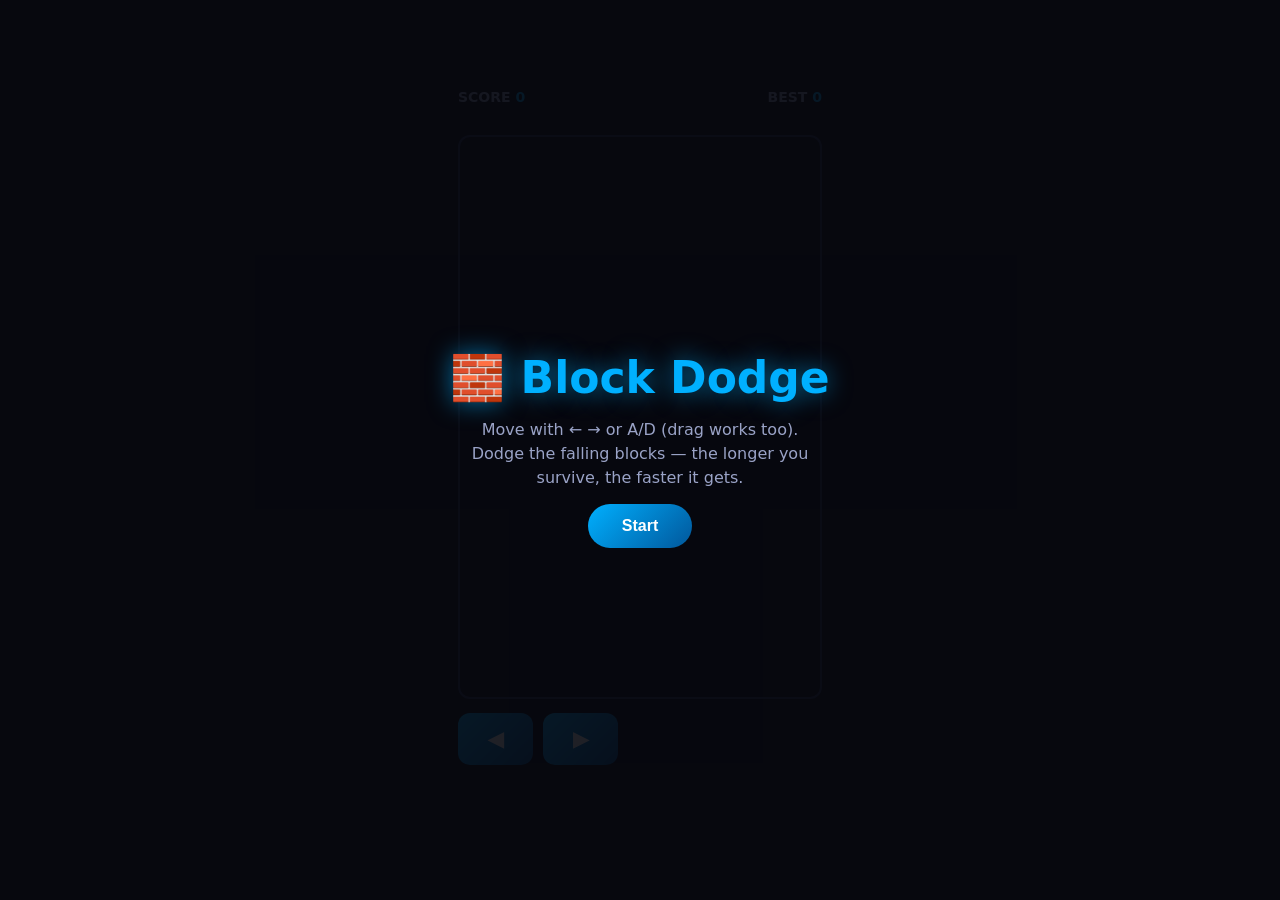
<file: dodge.html>
<!DOCTYPE html>
<html lang="en">
<head>
<meta charset="UTF-8" />
<meta name="viewport" content="width=device-width, initial-scale=1.0" />
<title>Block Dodge</title>
<style>
  * { box-sizing: border-box; margin: 0; }
  body {
    background: #07080f; color: #eef1ff; height: 100vh; overflow: hidden;
    display: flex; align-items: center; justify-content: center;
    font-family: system-ui, sans-serif; user-select: none;
  }
  .wrap { position: relative; }
  .hud {
    position: absolute; top: -46px; left: 0; right: 0;
    display: flex; justify-content: space-between; font-weight: 700; font-size: 14px; color: #9aa3c7;
  }
  .hud b { color: #00b0ff; }
  canvas { display: block; border-radius: 12px; border: 2px solid #2c3457; touch-action: none; }
  .overlay {
    position: fixed; inset: 0; background: rgba(7,8,15,.9);
    display: flex; flex-direction: column; align-items: center; justify-content: center;
    gap: 14px; text-align: center; padding: 20px;
  }
  .overlay h1 { font-size: 44px; color: #00b0ff; text-shadow: 0 0 24px rgba(0,176,255,.6); }
  .overlay p { color: #9aa3c7; max-width: 340px; line-height: 1.5; }
  button {
    background: linear-gradient(135deg,#00b0ff,#01579b); color: #fff; border: 0;
    padding: 13px 34px; border-radius: 999px; font-size: 16px; font-weight: 800; cursor: pointer;
  }
  button:hover { transform: scale(1.05); }
  .hidden { display: none !important; }
  .pad { display: flex; gap: 10px; margin-top: 14px; }
  .pad button { padding: 14px 30px; font-size: 20px; border-radius: 12px; }
</style>
</head>
<body>
  <div class="wrap">
    <div class="hud"><span>SCORE <b id="score">0</b></span><span>BEST <b id="best">0</b></span></div>
    <canvas id="c" width="360" height="560"></canvas>
    <div class="pad">
      <button data-k="left">◀</button>
      <button data-k="right">▶</button>
    </div>
  </div>

  <div class="overlay" id="ov">
    <h1 id="title">🧱 Block Dodge</h1>
    <p id="text">Move with ← → or A/D (drag works too). Dodge the falling blocks — the longer you survive, the faster it gets.</p>
    <button id="go">Start</button>
  </div>

<script>
const cv = document.getElementById('c'), ctx = cv.getContext('2d');
let player, blocks, score, speed, spawnT, running = false, keys = {}, dragging = false, last = 0, particles = [];
document.getElementById('best').textContent = localStorage.getItem('pz_dodge_best') || 0;

function reset() {
  player = {x: cv.width/2, y: cv.height-60, w: 46, h: 26};
  blocks = []; score = 0; speed = 180; spawnT = 0; particles = [];
}

function spawn() {
  const w = 34 + Math.random()*56;
  blocks.push({
    x: Math.random()*(cv.width - w), y: -40, w, h: 26 + Math.random()*20,
    v: speed + Math.random()*90, hue: 190 + Math.random()*60
  });
}

function boom(x, y) {
  for (let i=0;i<24;i++) {
    const a = Math.random()*Math.PI*2, sp = Math.random()*220+60;
    particles.push({x, y, vx: Math.cos(a)*sp, vy: Math.sin(a)*sp, life: .8});
  }
}

function loop(t) {
  if (!running) return;
  const dt = Math.min(0.05, (t-last)/1000); last = t;
  const W = cv.width, H = cv.height;

  if (!dragging) {
    if (keys.ArrowLeft || keys.a) player.x -= 380*dt;
    if (keys.ArrowRight || keys.d) player.x += 380*dt;
  }
  player.x = Math.max(player.w/2, Math.min(W - player.w/2, player.x));

  spawnT -= dt;
  if (spawnT <= 0) { spawn(); spawnT = Math.max(0.28, 0.9 - score/600); }

  blocks.forEach(b => b.y += b.v*dt);

  score += dt * 10;
  speed = 180 + score * 1.4;
  document.getElementById('score').textContent = Math.floor(score);

  for (const b of blocks) {
    if (Math.abs(b.x + b.w/2 - player.x) < (b.w + player.w)/2 - 6 &&
        Math.abs(b.y + b.h/2 - player.y) < (b.h + player.h)/2 - 4) {
      return end();
    }
  }
  blocks = blocks.filter(b => b.y < H + 60);

  particles.forEach(p => { p.x += p.vx*dt; p.y += p.vy*dt; p.life -= dt; });
  particles = particles.filter(p => p.life > 0);

  ctx.fillStyle = '#07080f'; ctx.fillRect(0,0,W,H);
  ctx.strokeStyle = 'rgba(0,176,255,.08)';
  for (let x=0; x<W; x+=30) { ctx.beginPath(); ctx.moveTo(x,0); ctx.lineTo(x,H); ctx.stroke(); }

  blocks.forEach(b => {
    ctx.fillStyle = `hsl(${b.hue} 90% 55%)`;
    ctx.shadowColor = `hsl(${b.hue} 90% 55%)`; ctx.shadowBlur = 12;
    ctx.beginPath();
    if (ctx.roundRect) ctx.roundRect(b.x, b.y, b.w, b.h, 7);
    else ctx.rect(b.x, b.y, b.w, b.h);
    ctx.fill(); ctx.shadowBlur = 0;
  });

  ctx.shadowColor = '#fff'; ctx.shadowBlur = 16;
  ctx.fillStyle = '#fff';
  ctx.beginPath();
  if (ctx.roundRect) ctx.roundRect(player.x - player.w/2, player.y - player.h/2, player.w, player.h, 9);
  else ctx.rect(player.x - player.w/2, player.y - player.h/2, player.w, player.h);
  ctx.fill();
  ctx.shadowBlur = 0;
  ctx.fillStyle = '#00b0ff';
  ctx.fillRect(player.x - 10, player.y - 5, 20, 10);

  particles.forEach(p => { ctx.globalAlpha = Math.max(0,p.life); ctx.fillStyle = '#00b0ff'; ctx.fillRect(p.x-3,p.y-3,6,6); });
  ctx.globalAlpha = 1;

  requestAnimationFrame(loop);
}

function end() {
  running = false;
  boom(player.x, player.y);
  const s = Math.floor(score);
  const best = +(localStorage.getItem('pz_dodge_best') || 0);
  if (s > best) localStorage.setItem('pz_dodge_best', s);
  document.getElementById('title').textContent = '💥 Crashed!';
  document.getElementById('text').textContent = `You survived for ${s} points. Best: ${Math.max(s, best)}.`;
  document.getElementById('go').textContent = 'Try again';
  document.getElementById('ov').classList.remove('hidden');
}

function start() {
  document.getElementById('ov').classList.add('hidden');
  reset(); running = true; last = performance.now();
  requestAnimationFrame(loop);
}

document.getElementById('go').onclick = start;
addEventListener('keydown', e => {
  if (e.key.startsWith('Arrow') || e.key === ' ') e.preventDefault();
  keys[e.key.length === 1 ? e.key.toLowerCase() : e.key] = true;
});
addEventListener('keyup', e => { keys[e.key.length === 1 ? e.key.toLowerCase() : e.key] = false; });

const toCanvasX = e => {
  const r = cv.getBoundingClientRect();
  return (e.clientX - r.left) * (cv.width / r.width);
};
cv.addEventListener('pointerdown', e => { dragging = true; player.x = toCanvasX(e); cv.setPointerCapture?.(e.pointerId); });
cv.addEventListener('pointermove', e => { if (dragging) player.x = toCanvasX(e); });
cv.addEventListener('pointerup', () => dragging = false);

document.querySelectorAll('.pad button').forEach(b => {
  const k = b.dataset.k === 'left' ? 'ArrowLeft' : 'ArrowRight';
  b.addEventListener('pointerdown', e => { e.preventDefault(); keys[k] = true; });
  ['pointerup','pointerleave','pointercancel'].forEach(ev => b.addEventListener(ev, () => keys[k] = false));
});

reset();
</script>
</body>
</html>
</file>
